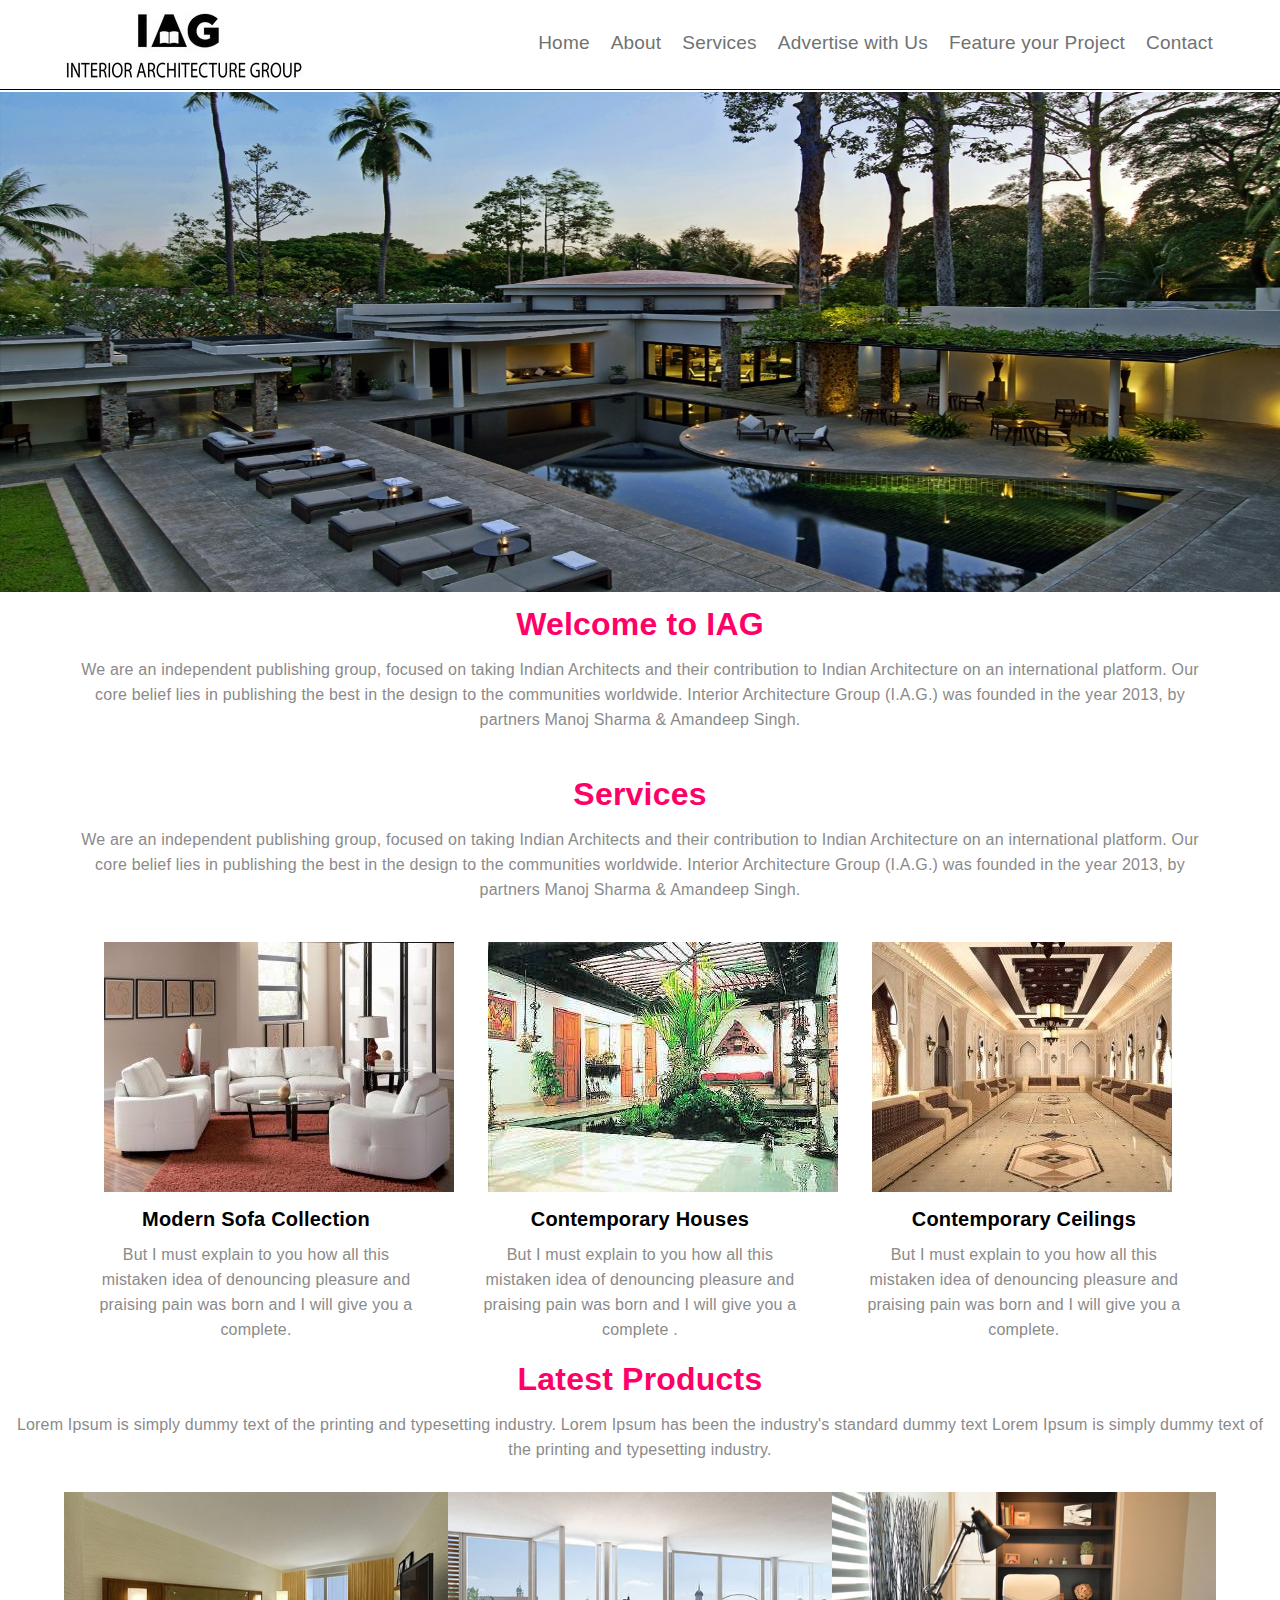
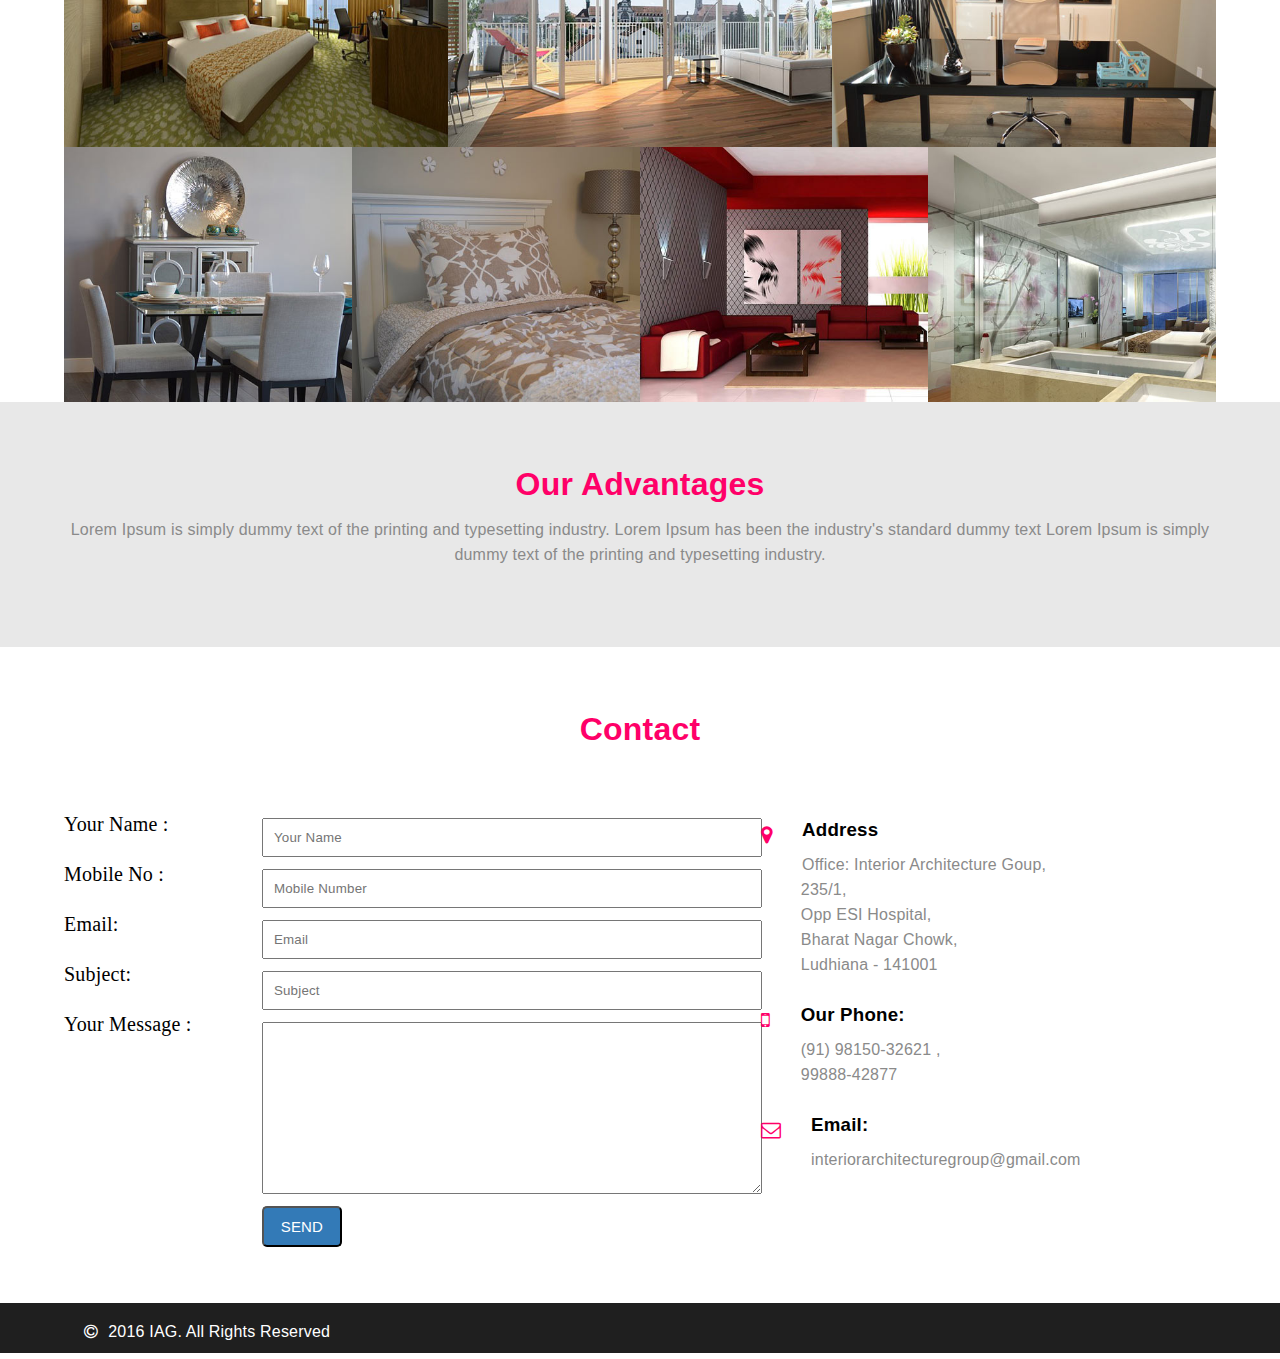
<file: IAGWebsite.html>
<html>
	<head>
		<title>Interior Architecture Group</title>
		<meta charset="UTF-8" />
		<meta name="keywords" content="web designing, web development, website designing, ui designing" />
		<meta name="description" content="we are --------------" />
		<meta name="author" content="ZCH" />
		<meta name="viewport"  content="width=device-width, initial-scale=1.0" />
		<link href="css/IAGcss.css" rel="stylesheet" type="text/css" />
		<link href="font-awesome/css/font-awesome.css" rel="stylesheet" type="text/css" />
		<link href="https://fonts.googleapis.com/css?family=Hind|Noto+Sans|Roboto" rel="stylesheet">
		<!--animate-->
		<link href="css/animate.css" rel="stylesheet" type="text/css" media="all">
		<script src="js/wow.min.js"></script>
			<script>
				 new WOW().init();
			</script>
		<!--//end-animate-->

	</head>
	<body>
		<div class="container-fluid topbar">
				<!-- Header Starts here -->
					<div class="row ">
						<div class="container headerborder">
							<div class="col-3 logo">
								<img src="images/logo_iag.jpg" />
							</div>
							<div class="col-9 Navbar">
								<ul class="dropdown">
									<li><a href="#">Home</a></li>
									<li><a href="#">About</a></li>
									<li><a href="#">Services</a></li>
									<li><a href="#">Advertise with Us</a></li>
									<li><a href="#">Feature your Project</a></li>
									<li><a href="#">Contact</a></li>
								</ul>
							</div>
						</div>
					</div>
				<!-- Header end here -->
				<!-- Slider Starts here -->
					<div class="row">
						<div class="col-12 slider">
							<img src="images/iagone.jpg" />
						</div>
					</div>
				<!-- Slider Ends here -->
				<!-- section one Starts here -->
					<div class="row">
						<div class="container">
								<div class="col-12 section_one">
									<h1>Welcome to IAG</h1>
									<p>We are an independent publishing group, focused on taking Indian Architects and their contribution to Indian Architecture on an international platform. Our core belief lies in publishing the best in the design to the communities worldwide. Interior Architecture Group (I.A.G.) was founded in the year 2013, by partners Manoj Sharma & Amandeep Singh.</p>
								</div>
						</div>
					</div>
					<div class="row">
						<div class="container">
								<div class="col-12 section_one">
									<h1>Services</h1>
									<p>We are an independent publishing group, focused on taking Indian Architects and their contribution to Indian Architecture on an international platform. Our core belief lies in publishing the best in the design to the communities worldwide. Interior Architecture Group (I.A.G.) was founded in the year 2013, by partners Manoj Sharma & Amandeep Singh.</p>
								</div>
						</div>
					</div>
				<!-- section one Ends here -->
				<!-- section two Starts here -->
					<div class="row">
						<div class="container">
								<div class="col-12 section_two">
									<div class="col-4 wow fadeInLeft animated" data-wow-delay=".5s">
										<img src="images/iag_one.jpg" />
										<h2>Modern Sofa Collection</h2>
										<p>But I must explain to you how all this mistaken idea of denouncing pleasure and praising pain was born and I will give you a complete.</p>
									</div>
									<div class="col-4 wow fadeInDown animated" data-wow-delay=".5s">
										<img src="images/iag_two.jpg" />
										<h2>Contemporary Houses</h2>
										<p>But I must explain to you how all this mistaken idea of denouncing pleasure and praising pain was born and I will give you a complete .</p>
									</div>
									<div class="col-4 wow fadeInRight animated" data-wow-delay=".5s">
										<img src="images/iag_three.jpg" />
										<h2>Contemporary Ceilings</h2>
										<p>But I must explain to you how all this mistaken idea of denouncing pleasure and praising pain was born and I will give you a complete.</p>
									</div>
								</div>
						</div>
					</div>
				<!-- section two ends here -->
				<!-- Section three Starts here -->
				<div class="row">
						
								<div class="col-12 section_three">
									<h1>Latest Products</h1>
									<p>Lorem Ipsum is simply dummy text of the printing and typesetting industry. Lorem Ipsum has been the industry's standard dummy text Lorem Ipsum is simply dummy text of the printing and typesetting industry.</p>
								</div>
						
					</div>
				<!-- Section three Ends here -->
				<!-- section four Starts here -->
					<div class="row">
						<div class="container">
								<div class="col-12 section_four">
									<div class="row">
										<div class="col-4 containerone">	
											<img src="images/pi.jpg" width="100%"/>
											<div class="overlay">
												<div class="text">
												<h1>Contrary to Popular belief</h2>
												<p>There are many variations of passages of Lorem ipsum</p>
												</div>
												<canvas id="myCanvas" width="100%" height="100%" >									
												</canvas>
												<script>
												var c = document.getElementById("myCanvas");
												var ctx = c.getContext("2d");
												ctx.moveTo(0,0);
												ctx.lineTo(0,500);
												ctx.stroke();

												</script>									</div>										</div>
										<div class="col-4 containerone">
											<img src="images/pi1.jpg" width="100%"/>
											<div class="overlay">
												<div class="text">
												<h1>Contrary to Popular belief</h2>
												<p>There are many variations of passages of Lorem ipsum</p>
												</div>
												<canvas id="myDrawings"   style="width:100%;height:100%;border:2px solid #f60">
												<script>
													var draw = document.getElementById("myDrawings");
													var a = draw.getContext("2d");
													a.MoveTo(0,0);
													a.LineTo(10,20);
													a.stroke("red");
												</script>
												</canvas>
											</div>
										</div>
										<div class="col-4 containerone">
											<img src="images/pi2.jpg" width="100%"/>
											<div class="overlay">
												<div class="text">
												<h1>Contrary to Popular belief</h2>
												<p>There are many variations of passages of Lorem ipsum</p>
												</div>
												<canvas id="myDrawings"   style="width:100%;height:100%;border:2px solid #f60">
												<script>
													var draw = document.getElementById("myDrawings");
													var a = draw.getContext("2d");
													a.MoveTo(0,0);
													a.LineTo(10,20);
													a.stroke("red");
												</script>
												</canvas>
											</div>
										</div>
									</div>
									<div class="row">
										<div class="col-3 wow fadeInUp animated" data-wow-delay=".5s" >	
											<img src="images/pi3.jpg" width="100%"/>
										</div>
										<div class="col-3 wow fadeInUp animated" data-wow-delay=".5s">
											<img src="images/pi4.jpg" width="100%"/>
										</div>
										<div class="col-3 wow fadeInUp animated" data-wow-delay=".5s">
											<img src="images/pi5.jpg" width="100%"/>						
										</div>
										<div class="col-3 wow fadeInUp animated" data-wow-delay=".5s">
											<img src="images/pi6.jpg" width="100%"/>						
										</div>
									</div>
								</div>
						</div>
					</div>
				<!-- section five ends here -->
				<div class="row">						
								<div class="col-12 section_three LatestProducts">
									<h1>Our Advantages</h1>
									<p>Lorem Ipsum is simply dummy text of the printing and typesetting industry. Lorem Ipsum has been the industry's standard dummy text Lorem Ipsum is simply dummy text of the printing and typesetting industry.</p>
								</div>						
				</div>
				<!--<div class="row">						
					<div class="col-12 section_three Slider_two">
						<div id="example1">
							<h1>Lorem Ipsum Dolor</h1>
							<p>Lorem ipsum dolor sit amet, consectetuer adipiscing elit, sed diam nonummy nibh euismod tincidunt ut laoreet dolore magna aliquam erat volutpat.</p>
							<p>Ut wisi enim ad minim veniam, quis nostrud exerci tation ullamcorper suscipit lobortis nisl ut aliquip ex ea commodo consequat.</p>
						</div>
					</div>						
				</div>
				<!-- Section five Ends here -->
				<!-- section six starts here -->
				<div class="row">
						<div class="container">
								<div class="col-12 section_six">
									<div class="row">
										<h1>Contact</h1>
									</div>
									<div class="row">
										<div class="col-2">
											<label>Your Name :</label><br><br>									
											<label>Mobile No :</label><br><br>	
											<label>Email:</label><br><br>	
											<label>Subject:</label><br><br>	
											<label>Your Message :</label><br><br>	
										</div>
										<div class="col-5">
										<input type="text" name="firstname" id="firstname" placeholder="Your Name" /><br>
											<input type="text" name="Mobileno" id="Mobileno" placeholder="Mobile Number" /><br>
										
											<input type="text" name="Email" id="Email" placeholder="Email" /><br>
										
											<input type="text" name="subject" id="subject" placeholder="Subject" /><br>
										
											<textarea rows="10">&nbsp;&nbsp;</textarea>
											<button>SEND</button>
										</div>
										<div class="col-4">
											<i class="fa fa-map-marker"></i>
											<h3> Address </h3>
											<p>Office: Interior Architecture Goup,<br>
												235/1, <br>
												Opp ESI Hospital,<br>
												Bharat Nagar Chowk,<br>
												Ludhiana - 141001
											</p>		
											<i class="fa fa-mobile"></i>
											<h3> Our Phone: </h3>
											<p>(91) 98150-32621 , <br>
												99888-42877
											</p>
											<i class="fa fa-envelope-o" aria-hidden="true"></i>
											<h3>Email: </h3>
											<p>interiorarchitecturegroup@gmail.com</p>
										</div>
										</div>
									</div>								
								</div>
								
						</div>
					</div>
				</div>
				<!-- section six ends here -->
				<!-- footer section starts here-->
					<div class="row">	
						<div class="col-12">
							<div class="container-fluid Footer">
								<div class="container">
									<div class="col-12 ">
										<p><i class="fa fa-copyright"></i>2016 IAG. All Rights Reserved</p>
									</div>
								</div>
							</div>
						</div>
					</div>
				<!-- footer section ends here -->
				
		</div>
	</body>
</html>
</file>
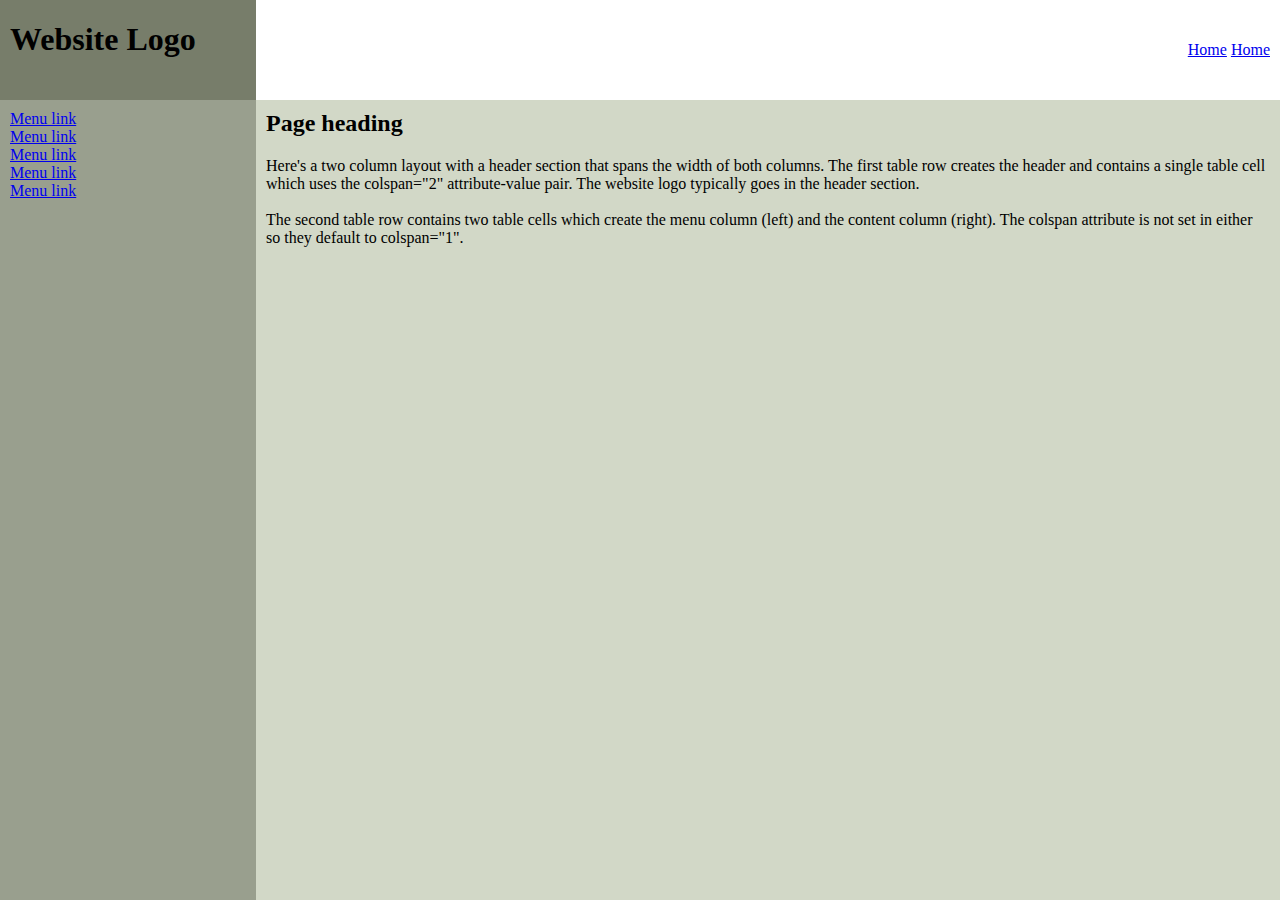
<file: Practice.html>
<!DOCTYPE HTML PUBLIC "-//W3C//DTD HTML 4.01 Transitional//EN">

<html>
<head>

<title>WEB PAGE TITLE GOES HERE</title>

</head>

<body style="margin: 0px; padding: 0px; font-family: 'Trebuchet MS',verdana;">

<table width="100%" style="height: 100%;" cellpadding="10" cellspacing="0" border="0">
<tr>

<!-- ============ HEADER SECTION ============== -->
<td  style="height: 100px;" bgcolor="#777d6a"><h1>Website Logo</h1></td><td style="text-align:right;margin-left:30px;"><a href="#">Home</a>&nbsp;<a href="#">Home</a></td></tr>

<tr>
<!-- ============ LEFT COLUMN (MENU) ============== -->
<td width="20%" valign="top" bgcolor="#999f8e">
<a href="#">Menu link</a><br>
<a href="#">Menu link</a><br>
<a href="#">Menu link</a><br>
<a href="#">Menu link</a><br>
<a href="#">Menu link</a>
</td>

<!-- ============ RIGHT COLUMN (CONTENT) ============== -->
<td width="80%" valign="top" bgcolor="#d2d8c7" >

<h2>Page heading</h2>


Here's a two column layout with a header section that spans the width of both columns. The first table row creates the header and contains a single table cell which uses the colspan="2" attribute-value pair. The website logo typically goes in the header section.<br>
<br>

The second table row contains two table cells which create the menu column (left) and the content column (right). The colspan attribute is not set in either so they default to colspan="1".</td></tr></table>
</body>

<html>
</file>
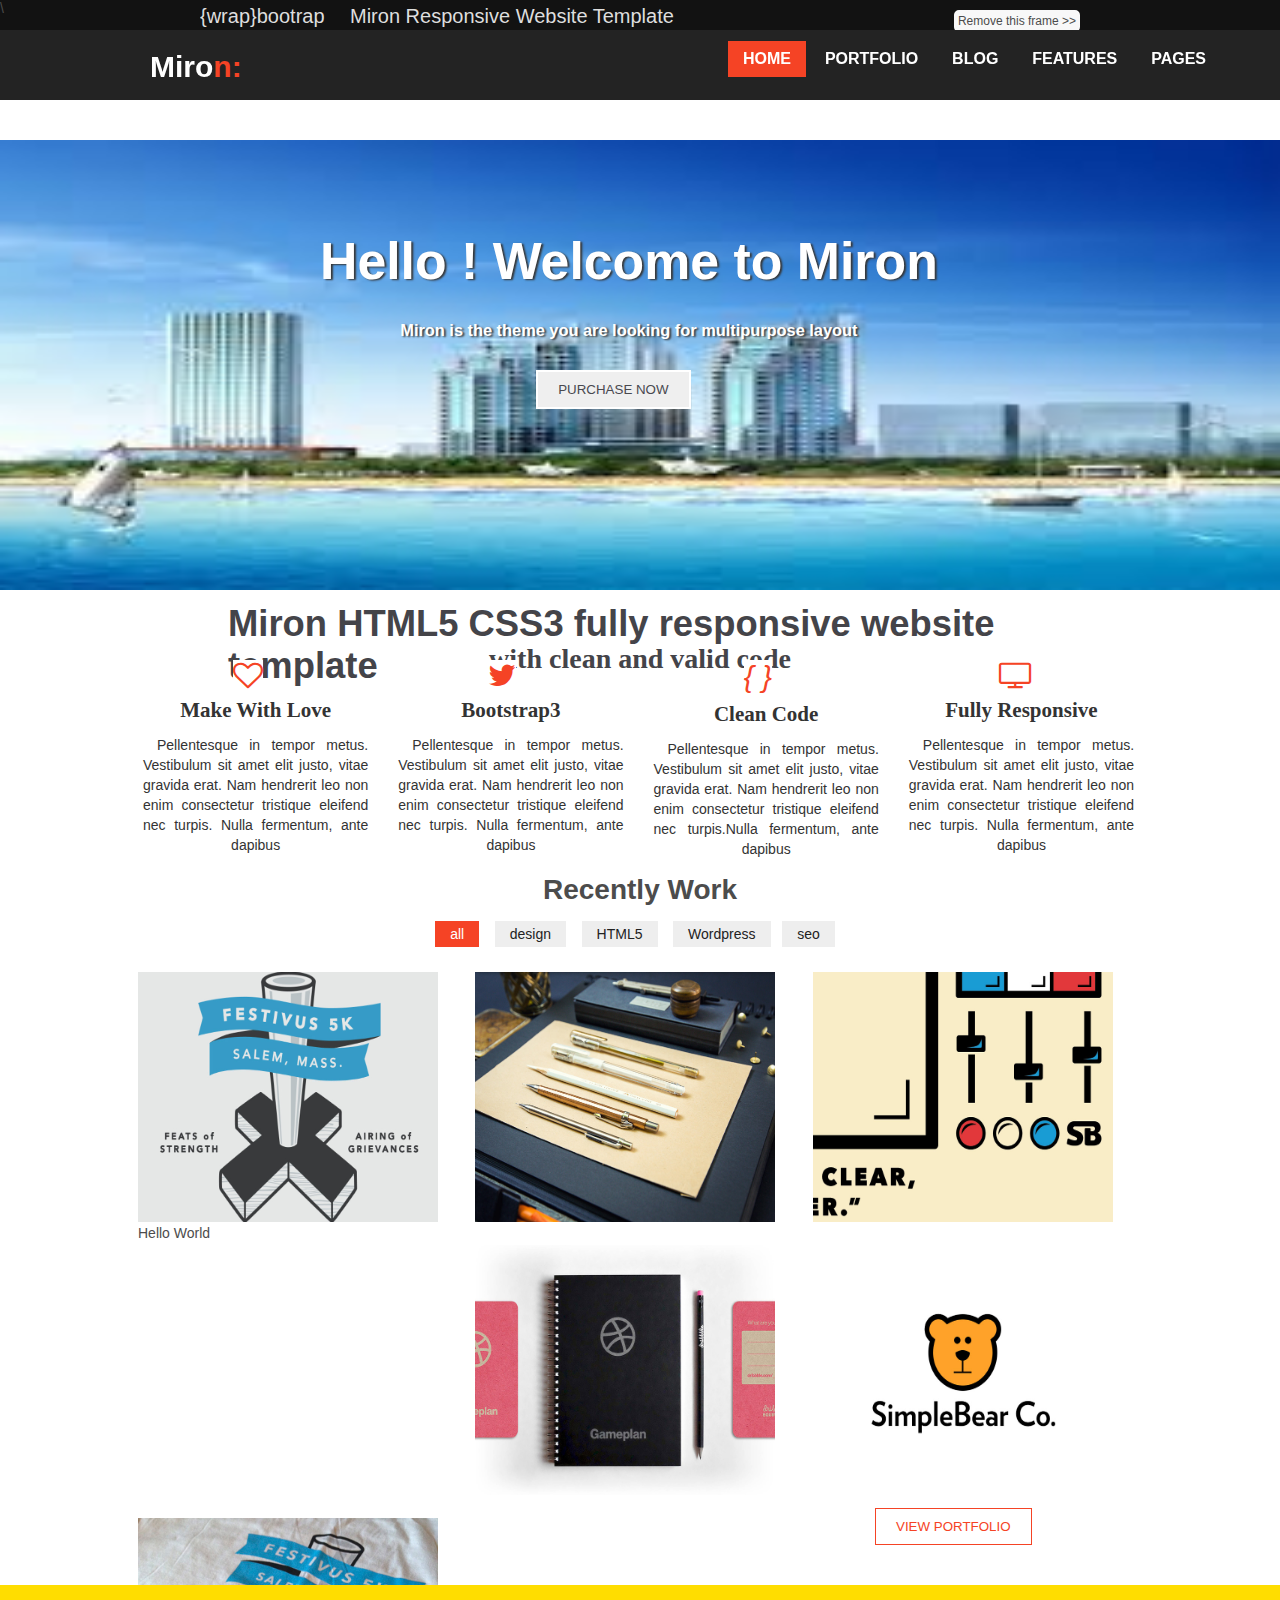
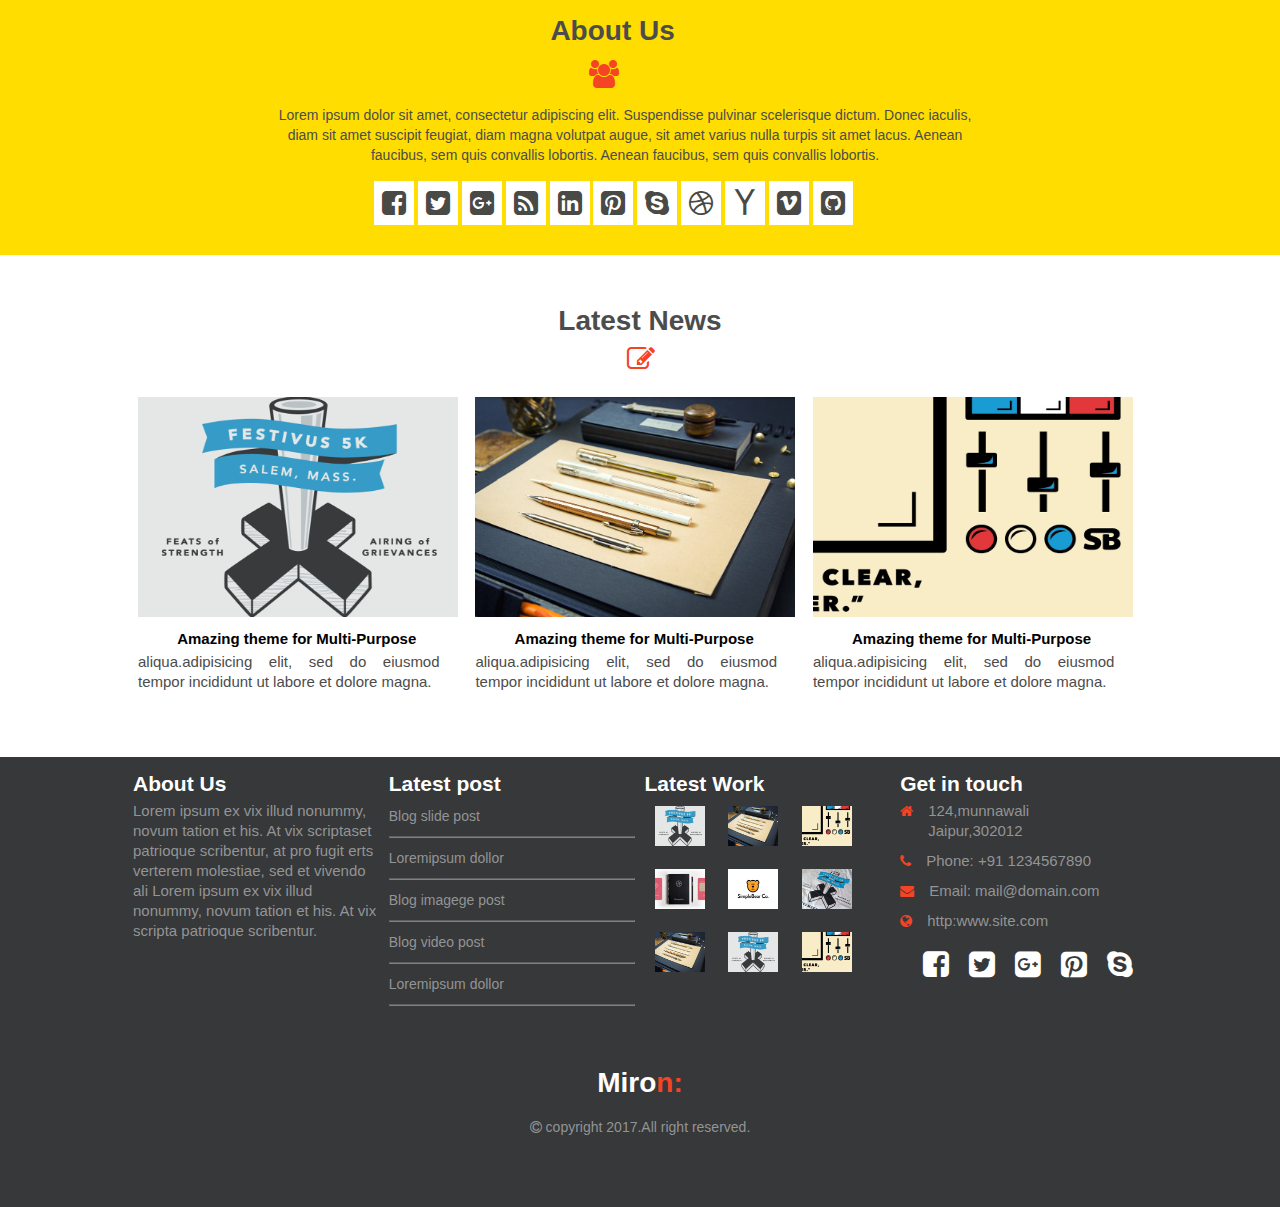
<file: sampletemplate.html>
<!DOCTYPE html>
<html>
	<head>
		<title>HTML and CSS Template</title>
		<meta charset="UTF-8" />
		<meta name="keywords" content="web designing, web development, website designing, ui designing" />
		<meta name="description" content="we are --------------" />
		<meta name="author" content="ZCH" />
		<meta name="viewport"  content="width=device-width, initial-scale=1.0" />
		<link href="css/styleone.css" rel="stylesheet" type="text/css" />
		<link href="font-awesome/css/font-awesome.css" rel="stylesheet" type="text/css" />
	</head>
	<body>
		<div class="wrapper-main">
				<div style="position:sticky;top:0;width:100%;height:30px;background-color:#121212;z-index:1">\
					<div class="topbar">
						<a href="#" class="topbar_aone">{wrap}bootrap&nbsp;&nbsp;&nbsp;&nbsp;&nbsp;&nbsp;&nbsp;&nbsp;</a><a href="#" class="topbar_atwo">Miron  Responsive Website Template</a>
						<p>Remove this frame &gt;&gt;</p>
					</div>
				</div>
				<div style="position:fixed;top:30px;width:100%;height:70px;background-color:#232323;z-index:1;">
						<div class="header">
							<div class="brand">
								<h3>Miro<span>n:</span></h3>
							</div>
							<div class="nav">
								<ul>
									<li class="navwidth"><a href="#">HOME</a></li>
									<li><a href="#">PORTFOLIO</a></li>
									<li><a href="#">BLOG</a></li>
									<li><a href="#">FEATURES</a></li>
									<li><a href="#">PAGES</a></li>							
								</ul>						
							</div>
					</div>
				</div>
				<!-- header Part Close -->
				<!-- slider start here -->
				<div class="slider">
					<div class="slider-image">
						<img src="images/slider2.jpg" alt="slider image" />
					</div>
					<div class="slider-content">
						<h2>Hello ! Welcome to Miron</h2>
						<h3> Miron is the theme you are looking for multipurpose layout </h3>
						<button><a href="#">PURCHASE NOW</a></button>
					</div>
				</div>
				<!-- section part starts here -->
				<div class="section_main">
					<div class="section_one">
						<h1>Miron HTML5 CSS3 fully responsive website template</h1>
						<h3> with clean and valid code </h3>
						<div class="articleone_div">
								<div class="article_one">
									<i class="fa fa-heart-o"></i><br>
									<h3> Make With Love </h3>
									<p>&emsp;Pellentesque in tempor metus. Vestibulum sit amet elit justo, vitae gravida erat. Nam hendrerit leo non enim consectetur
									tristique eleifend nec turpis. Nulla fermentum, ante dapibus</p>
								</div>
								<div class="article_one">
									<i class="fa fa-twitter"></i><br>
									<h3> Bootstrap3 </h3>
									<p>&emsp;Pellentesque in tempor metus. Vestibulum sit amet elit justo, vitae gravida erat. Nam hendrerit leo non enim consectetur
									tristique eleifend nec turpis. Nulla fermentum, ante dapibus</p>
								</div>
								<div class="article_one">
									<i >{&nbsp;}</i><br>
									<h3> Clean Code </h3>
								<p>&emsp;Pellentesque in tempor metus. Vestibulum sit amet elit justo, vitae gravida erat. Nam hendrerit leo non enim consectetur tristique eleifend nec turpis.Nulla fermentum, ante dapibus</p>
								</div>
								<div class="article_one">
									<i class="fa fa-tv"></i><br>
									<h3> Fully Responsive </h3>
									<p>&emsp;Pellentesque in tempor metus. Vestibulum sit amet elit justo, vitae gravida erat. Nam hendrerit leo non enim consectetur tristique eleifend nec turpis. Nulla fermentum, ante dapibus</p>
								
						</div>
						<h2> Recently Work </h2>
						<div class="articleone_divtwo"><a class="articleone_aone"  href="#" >all</a>&nbsp;&nbsp;&nbsp;&nbsp;<a href="#" class="articleone_atwo">design</a>&nbsp;&nbsp;&nbsp;&nbsp;<a href="#" class="articleone_atwo">HTML5</a>&nbsp;&nbsp;&nbsp;&nbsp;<a href="#" class="articleone_atwo">Wordpress</a>&nbsp;&nbsp;&nbsp;<a href="#" class="articleone_atwo">seo</a></div>
						<div class="articleone_divthree">
							<div class="articleone_divthreeone"><a href="#"><img src="images/work1.jpg"/></a><div class="overlay">
    <div class="text">Hello World</div>
  </div></div>
							<div class="articleone_divthreeone"><a href="#"><img src="images/work2.jpg"/></a></div>
							<div class="articleone_divthreeone"><a href="#"><img src="images/work3.jpg"/></a></div>
							
							<div class="articleone_divthreeone"><a href="#"><img src="images/work4.jpg"/></a></div>
							<div class="articleone_divthreeone"><a href="#"><img src="images/work5.jpg"/></a></div>
							<div class="articleone_divthreeone"><a href="#"><img src="images/work6.jpg"/></a></div>
						
							<button> <a href="#">VIEW PORTFOLIO </a></button>
						</div>
					 </div>						
				</div>
				<div class="section_two">
						<div class="article_two">
								<h1> About Us </h1>
								<i class="fa fa-group"></i>
								<p>Lorem ipsum dolor sit amet, consectetur adipiscing elit. Suspendisse pulvinar scelerisque dictum. Donec iaculis, diam sit amet suscipit feugiat, diam magna volutpat augue, sit amet varius nulla turpis sit amet lacus. Aenean faucibus, sem quis convallis lobortis. Aenean faucibus, sem quis convallis lobortis.</p>
								<div >
										<a href="#"><i class="fa fa-facebook-square"></i></a>
										<a href="#"><i class="fa fa-twitter-square"></i></a>
										<a href="#"><i class="fa fa-google-plus-square"></i></a>
										<a href="#"><i class="fa fa-rss-square"></i></a>
										<a href="#"><i class="fa fa-linkedin-square"></i></a>
										<a href="#"><i class="fa fa-pinterest-square"></i></a>
										<a href="#"><i class="fa fa-skype"></i></a>
										<a href="#"><i class="fa fa-dribbble"></i></a>
										<a href="#"><i class="fa fa-yahoo"></i></a>
										<a href="#"><i class="fa fa-vimeo-square"></i></a>
										<a href="#"><i class="fa fa-github-square"></i></a>										
								</div>
						</div>
				</div>
				<div class="section_three">
						<div class="article_three">
								<h1> Latest News </h1>
								<i class="fa fa-edit"></i>
								<div class="article_threediv">
										<div class="article_threedivone">
										   <img src="images/work1.jpg"/>
										   <h2>Amazing theme for Multi-Purpose</h2>
										   <p>aliqua.adipisicing elit, sed do eiusmod tempor incididunt ut labore et dolore magna.</p>
										</div>
										<div class="article_threedivone">
											<img src="images/work2.jpg"/>
											<h2>Amazing theme for Multi-Purpose</h2>
										    <p>aliqua.adipisicing elit, sed do eiusmod tempor incididunt ut labore et dolore magna.</p>
										</div>
										<div class="article_threedivone">
											<img src="images/work3.jpg"/>
											<h2>Amazing theme for Multi-Purpose</h2>
										    <p>aliqua.adipisicing elit, sed do eiusmod tempor incididunt ut labore et dolore magna.</p>
										</div>	
										
								</div>			
						</div>
				</div>
				<div class="clear"><div>
				<div class="footer">
					<div class="footer_margin">
						<div class="footer_div">
						<h3>About Us</h3>
						<p>Lorem ipsum ex vix illud nonummy, novum tation et his. At vix scriptaset patrioque scribentur, at pro fugit erts verterem molestiae, sed et vivendo ali Lorem ipsum ex vix illud nonummy, novum tation et his. At vix scripta patrioque scribentur.</p>
						
						</div>
						<div class="footer_div">
							<h3>Latest post</h3>
							<ul>
								<li><a href="#">Blog slide post</a></li><hr>
								<li><a href="#">Loremipsum dollor</a></li><hr>
								<li><a href="#">Blog imagege post</a></li><hr>
								<li><a href="#">Blog video post</a></li><hr>
								<li><a href="#">Loremipsum dollor</a></li><hr>							
							</ul>
						</div>
						<div class="footer_div">
							<h3>Latest Work</h3>
							<a href="#"><img src="images/work1.jpg" /></a>
							<a href="#"><img src="images/work2.jpg" /></a>
							<a href="#"><img src="images/work3.jpg" /></a><br>
							<a href="#"><img src="images/work4.jpg" /></a>
							<a href="#"><img src="images/work5.jpg" /></a>
							<a href="#"><img src="images/work6.jpg" /></a><br>
							<a href="#"><img src="images/work7.jpg" /></a>
							<a href="#"><img src="images/work8.jpg" /></a>
							<a href="#"><img src="images/work9.jpg" /></a>
						</div>
						<div class="footer_div">
							<h3>Get in touch</h3>
							<div class="footer_one"> <i class="fa fa-home"></i><p>124,munnawali<br>Jaipur,302012</p></div>
							<div class="footer_one"><i class="fa fa-phone"></i><p>Phone: +91 1234567890</p></div>
							<div class="footer_one"><i class="fa fa-envelope"></i><p>Email: mail@domain.com</p></div>
							<div class="footer_one"><i class="fa fa-globe"></i><p>http:www.site.com</p></div>
						</div>
								<div class="footer_two">
										<a href="#"><i class="fa fa-facebook-square"></i></a>
										<a href="#"><i class="fa fa-twitter-square"></i></a>
										<a href="#"><i class="fa fa-google-plus-square"></i></a>										
										<a href="#"><i class="fa fa-pinterest-square"></i></a>
										<a href="#"><i class="fa fa-skype"></i></a>										
										
								</div>
					</div>
					<div class="copyright">
					<h2> Miro<span>n:</span></h2>
					<p><i class="fa fa-copyright"></i> copyright 2017.All right reserved.</p>
				</div>
				</div>
				
				
				</div>
		</div>
	</body>
</html>
</file>
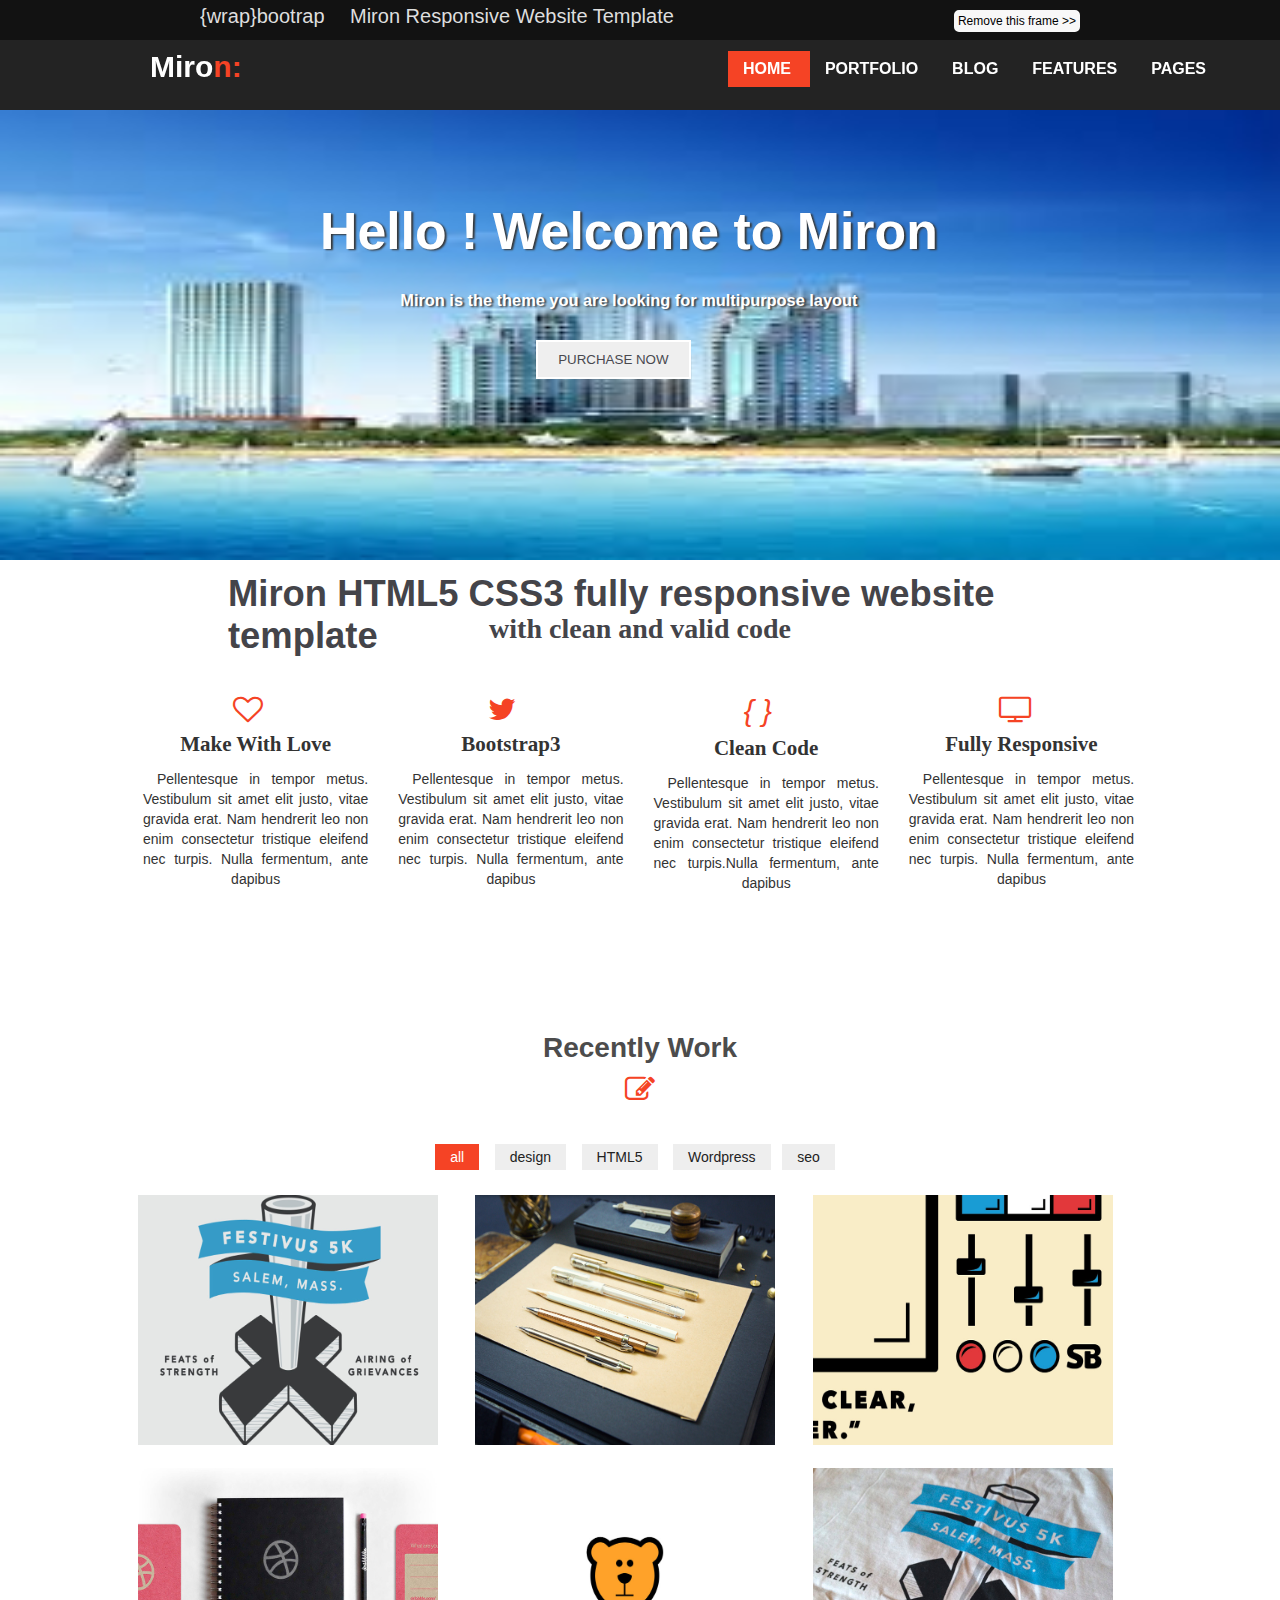
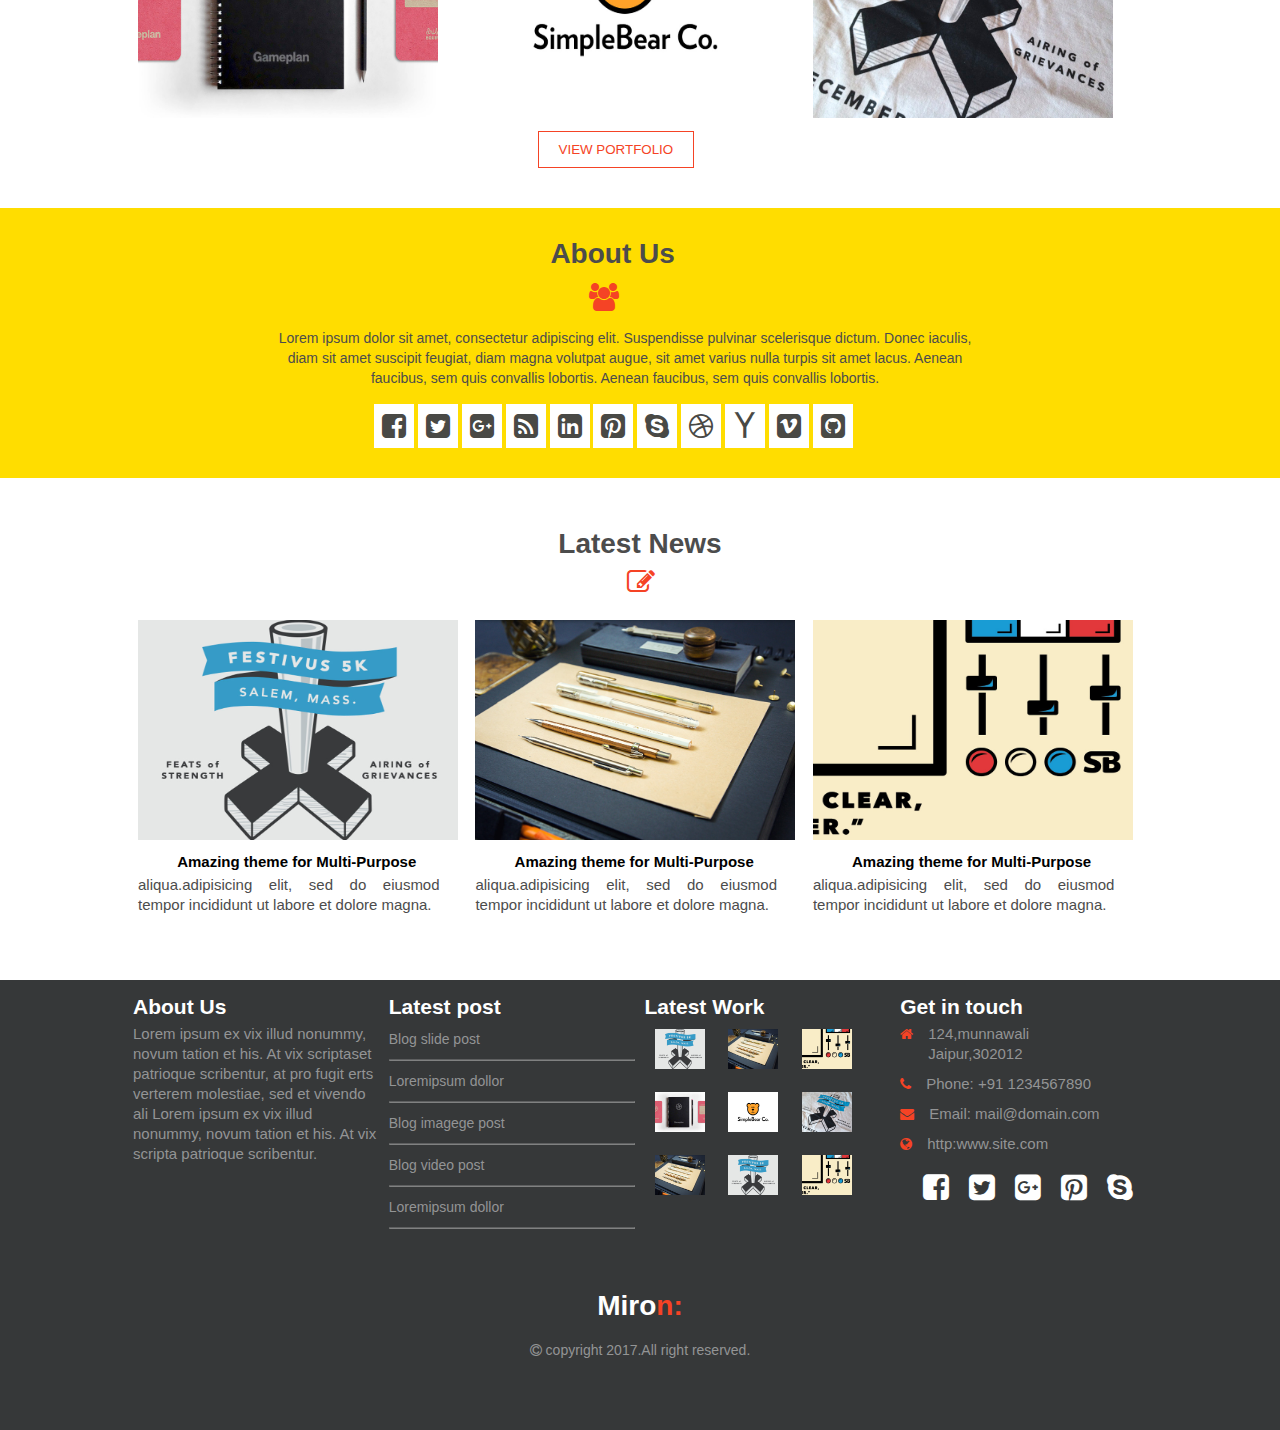
<file: Task7.html>
<!DOCTYPE html>
<html>
	<head>
		<title>HTML and CSS Template</title>
		<meta charset="UTF-8" />
		<meta name="keywords" content="web designing, web development, website designing, ui designing" />
		<meta name="description" content="we are --------------" />
		<meta name="author" content="ZCH" />
		<meta name="viewport"  content="width=device-width, initial-scale=1.0" />
		<link href="css/styleone.css" rel="stylesheet" type="text/css" />
		<link href="font-awesome/css/font-awesome.css" rel="stylesheet" type="text/css" />
	</head>
	<body>
		<div class="wrapper-main">
			<!-- Top Bar Part Start -->
				<div class="topbar_main">
					<div class="topbar">
						<a href="#" class="topbar_aone">{wrap}bootrap&nbsp;&nbsp;&nbsp;&nbsp;&nbsp;&nbsp;&nbsp;&nbsp;</a><a href="#" class="topbar_atwo">Miron  Responsive Website Template</a>
						<p><a href="#">Remove this frame &gt;&gt;</a></p>
					</div>	
				 </div>
			<!-- Top Bar Part Close -->
			<!-- Header Part Start -->
				<div class="header_main">
					<div class="header">
							<div class="brand">
								<h3><a href="#">Miro<span>n:</span></a></h3>
							</div>
							<div class="nav">
								<ul>
									<li class="navwidth"><a href="#">HOME</a>
										<ul class="dropdown">
											<li> <a href="#"  >Home - One </a></li>
											<li> <a href="#"  >Home - two </a></li>
											<li> <a href="#"  >Home - three </a></li>
											<li> <a href="#"  >Home - four </a></li>
											
										</ul>
									</li>
									<li><a href="#">PORTFOLIO</a></li>
									<li><a href="#">BLOG</a></li>
									<li><a href="#">FEATURES</a></li>
									<li><a href="#">PAGES</a>
										
									</li>							
								</ul>						
							</div>
					</div>
				</div>
				<!-- header Part Close -->
				<!-- slider start here -->
				<div class="slider">
					<div class="slider-image">
						<img src="images/slider2.jpg" alt="slider image" />
					</div>
					<div class="slider-content">
						<h2>Hello ! Welcome to Miron</h2>
						<h3> Miron is the theme you are looking for multipurpose layout </h3>
						<button><a href="#">PURCHASE NOW</a></button>
					</div>
				</div>
				<!-- section part starts here -->
				<div class="section_main">
					<div class="section_one">
						<h1>Miron HTML5 CSS3 fully responsive website template</h1>
						<h3> with clean and valid code <br><br><br></h3>
						<div class="articleone_div">
								<div class="article_one">
									<i class="fa fa-heart-o"></i><br>
									<h3> Make With Love </h3>
									<p>&emsp;Pellentesque in tempor metus. Vestibulum sit amet elit justo, vitae gravida erat. Nam hendrerit leo non enim consectetur
									tristique eleifend nec turpis. Nulla fermentum, ante dapibus</p>
								</div>
								<div class="article_one">
									<i class="fa fa-twitter"></i><br>
									<h3> Bootstrap3 </h3>
									<p>&emsp;Pellentesque in tempor metus. Vestibulum sit amet elit justo, vitae gravida erat. Nam hendrerit leo non enim consectetur
									tristique eleifend nec turpis. Nulla fermentum, ante dapibus</p>
								</div>
								<div class="article_one">
									<i >{&nbsp;}</i><br>
									<h3> Clean Code </h3>
								<p>&emsp;Pellentesque in tempor metus. Vestibulum sit amet elit justo, vitae gravida erat. Nam hendrerit leo non enim consectetur tristique eleifend nec turpis.Nulla fermentum, ante dapibus</p>
								</div>
								<div class="article_one">
									<i class="fa fa-tv"></i><br>
									<h3> Fully Responsive </h3>
									<p>&emsp;Pellentesque in tempor metus. Vestibulum sit amet elit justo, vitae gravida erat. Nam hendrerit leo non enim consectetur tristique eleifend nec turpis. Nulla fermentum, ante dapibus</p>
								
						<br><br><br><br><br><br><br><br></div>
						<h2> Recently Work <br><i class="fa fa-edit"></i><br><br></h2>
						<div class="articleone_divtwo"><a class="articleone_aone"  href="#" >all</a>&nbsp;&nbsp;&nbsp;&nbsp;<a href="#" class="articleone_atwo">design</a>&nbsp;&nbsp;&nbsp;&nbsp;<a href="#" class="articleone_atwo">HTML5</a>&nbsp;&nbsp;&nbsp;&nbsp;<a href="#" class="articleone_atwo">Wordpress</a>&nbsp;&nbsp;&nbsp;<a href="#" class="articleone_atwo">seo</a></div>
						<div class="articleone_divthree">
							<div class="articleone_divthreeone"><a href="#"><img src="images/work1.jpg"/></a></div>
							<div class="articleone_divthreeone"><a href="#"><img src="images/work2.jpg"/></a></div>
							<div class="articleone_divthreeone"><a href="#"><img src="images/work3.jpg"/></a></div>
							
							<div class="articleone_divthreeone"><a href="#"><img src="images/work4.jpg"/></a></div>
							<div class="articleone_divthreeone"><a href="#"><img src="images/work5.jpg"/></a></div>
							<div class="articleone_divthreeone"><a href="#"><img src="images/work6.jpg"/></a></div>
						
							<button> <a href="#">VIEW PORTFOLIO </a></button>
						</div>
					 </div>						
				</div>
				<div class="section_two">
						<div class="article_two">
								<h1> About Us </h1>
								<i class="fa fa-group"></i>
								<p>Lorem ipsum dolor sit amet, consectetur adipiscing elit. Suspendisse pulvinar scelerisque dictum. Donec iaculis, diam sit amet suscipit feugiat, diam magna volutpat augue, sit amet varius nulla turpis sit amet lacus. Aenean faucibus, sem quis convallis lobortis. Aenean faucibus, sem quis convallis lobortis.</p>
								<div >
										<a href="#"  data-tooltip="I am a tooltip"><i class="fa fa-facebook-square"></i></a>
										<a href="#"><i class="fa fa-twitter-square"></i></a>
										<a href="#"><i class="fa fa-google-plus-square"></i></a>
										<a href="#"><i class="fa fa-rss-square"></i></a>
										<a href="#"><i class="fa fa-linkedin-square"></i></a>
										<a href="#"><i class="fa fa-pinterest-square"></i></a>
										<a href="#"><i class="fa fa-skype"></i></a>
										<a href="#"><i class="fa fa-dribbble"></i></a>
										<a href="#"><i class="fa fa-yahoo"></i></a>
										<a href="#"><i class="fa fa-vimeo-square"></i></a>
										<a href="#"><i class="fa fa-github-square"></i></a>										
								</div>
						</div>
				</div>
				<div class="section_three">
						<div class="article_three">
								<h1> Latest News </h1>
								<i class="fa fa-edit"></i>
								<div class="article_threediv">
										<div class="article_threedivone">
										   <a href="#"><img src="images/work1.jpg"/></a>
										   <h2>Amazing theme for Multi-Purpose</h2>
										   <p>aliqua.adipisicing elit, sed do eiusmod tempor incididunt ut labore et dolore magna.</p>
										</div>
										<div class="article_threedivone">
											<a href="#"><img src="images/work2.jpg"/></a>
											<h2>Amazing theme for Multi-Purpose</h2>
										    <p>aliqua.adipisicing elit, sed do eiusmod tempor incididunt ut labore et dolore magna.</p>
										</div>
										<div class="article_threedivone">
											<a href="#"><img src="images/work3.jpg"/></a>
											<h2>Amazing theme for Multi-Purpose</h2>
										    <p>aliqua.adipisicing elit, sed do eiusmod tempor incididunt ut labore et dolore magna.</p>
										</div>	
										
								</div>			
						</div>
				</div>
				<div class="clear"><div>
				<div class="footer">
					<div class="footer_margin">
						<div class="footer_div">
						<h3>About Us</h3>
						<p>Lorem ipsum ex vix illud nonummy, novum tation et his. At vix scriptaset patrioque scribentur, at pro fugit erts verterem molestiae, sed et vivendo ali Lorem ipsum ex vix illud nonummy, novum tation et his. At vix scripta patrioque scribentur.</p>
						
						</div>
						<div class="footer_div">
							<h3>Latest post</h3>
							<ul>
								<li><a href="#">Blog slide post</a></li><hr>
								<li><a href="#">Loremipsum dollor</a></li><hr>
								<li><a href="#">Blog imagege post</a></li><hr>
								<li><a href="#">Blog video post</a></li><hr>
								<li><a href="#">Loremipsum dollor</a></li><hr>							
							</ul>
						</div>
						<div class="footer_div">
							<h3>Latest Work</h3>
							<a href="#"><img src="images/work1.jpg" /></a>
							<a href="#"><img src="images/work2.jpg" /></a>
							<a href="#"><img src="images/work3.jpg" /></a><br>
							<a href="#"><img src="images/work4.jpg" /></a>
							<a href="#"><img src="images/work5.jpg" /></a>
							<a href="#"><img src="images/work6.jpg" /></a><br>
							<a href="#"><img src="images/work7.jpg" /></a>
							<a href="#"><img src="images/work8.jpg" /></a>
							<a href="#"><img src="images/work9.jpg" /></a>
						</div>
						<div class="footer_div">
							<h3>Get in touch</h3>
							<div class="footer_one"> <i class="fa fa-home"></i><p>124,munnawali<br>Jaipur,302012</p></div>
							<div class="footer_one"><i class="fa fa-phone"></i><p>Phone: +91 1234567890</p></div>
							<div class="footer_one"><i class="fa fa-envelope"></i><p>Email: mail@domain.com</p></div>
							<div class="footer_one"><i class="fa fa-globe"></i><p>http:www.site.com</p></div>
						</div>
								<div class="footer_two">
										<a href="#"><i class="fa fa-facebook-square"></i></a>
										<a href="#"><i class="fa fa-twitter-square"></i></a>
										<a href="#"><i class="fa fa-google-plus-square"></i></a>										
										<a href="#"><i class="fa fa-pinterest-square"></i></a>
										<a href="#"><i class="fa fa-skype"></i></a>										
										
								</div>
					</div>
					<div class="copyright">
					<h2> Miro<span>n:</span></h2>
					<p><i class="fa fa-copyright"></i> copyright 2017.All right reserved.</p>
				</div>
				</div>
				
				
				</div>
		</div>
	</body>
</html>
</file>
<file: css/IAGcss.css>
*{
					padding:0; 
					margin:0;
					box-sizing:border-box;
					letter-spacing:0.2px;
					}
			body{
				
				font-family: arial;
				line-height:25px;
			}
		.container{
					width:90%;
					margin:0 auto;
					
					}
  .container-fluid{
					width:100%;
					
					}
	   .row::after{
					clear:both;
					}
	[class*="col-"]{
				float:left;				
					}
		
			.col-1 {width: 8.33%}
			.col-2 {width: 16.66%}
			.col-3 {width: 25%}
			.col-4 {width: 33.33%}
			.col-5 {width: 41.66%}
			.col-6 {width: 50%}
			.col-7 {width: 58.33%}
			.col-8 {width: 66.66%}
			.col-9 {width: 75%}
			.col-10 {width: 83.33%}
			.col-11 {width: 91.66%}
			.col-12 {width: 100%}
			ul{list-style-type:none}
			a{text-decoration:none}

.topbar{
	height:90px;
	border-bottom:1px solid #000;
}
.logo img{
		padding:12px 0;
		position:sticky;
		top:10px;
	
	}
.Navbar ul{
			float:right;
			padding:30px 0;
			}
.Navbar ul li{
			float:left;						
			margin-left:15px;									
						}
.Navbar ul li a{
						color:#707272;
						font-size:19px;
						padding:3px;
						}
.Navbar ul li a:hover {color:#FF5F68;}
.slider img{
			width:100%;
			height:500px;
			
}
.section_one{ 
				
}
.section_one h1,.section_three h1{
		margin:20px 10px;;
		font-size:#30px;
		color:#FF0068;
		text-align:center;
}
.section_one p{
		margin:20px 0px 30px 0px;
		font-size:#20px;
		color:#8A8A8A;
		text-align:center;
}
.section_two{}
.section_two img{
	margin-left:20px;
	padding:10px 20px 10px 20px;
}
.section_two h2{
	padding:5px;
	font-size:20px;
	color:#000;
	text-align:center;
}
.section_two p{
	padding:5px 30px 5px 30px;
	font-size:16px;
	color:#8A8A8A;
	text-align:center;
}

.section_three p{
	margin:20px 10px 30px 10px;
		font-size:#20px;
		color:#8A8A8A;
		text-align:center;
}
.section_four img{}
.LatestProducts{
	padding:50px;
	background-color:#E8E8E8;
}
.containerone {
	  position: relative;				  
 }
 .overlay {
	  position: absolute;
	  top: 0;				  
	  height: 100%;
	  width: 100%;
	  opacity: 0;
	  transition: .5s ease;
	  background-color:RGBA(0,0,0,0.2);
	}

.containerone:hover .overlay {
				  opacity: 1 ;
				  width:100%;
				  height:100%
				}

.text h1{
	  color: #FFF;
	  font-size: 22px;
	  position: absolute;
	  top: 40%;
	  left:18%;
	  font-weight:500;
	}
.text p{
	  color: #FFF;
	  font-size: 15px;
	  position: absolute;
	  top: 50%;
	  padding: 0 80px;	  
	}
.Slider_two{}
.Slider_two{
	background-image:url("images/bg1.jpg");
}
.section_six{}
.section_six h1{
		margin:70px 10px;;
		font-size:#30px;
		color:#FF0068;
		text-align:center;
}
.section_six label{ 
	 
	 font-family:bold;
	 font-size:20px;
}
.section_six input{
	 width:500px;
	 padding:10px;
	 margin:6px;
	 
}
.section_six button{
	 width:80px;
	 padding:10px;
	 margin:6px;
	 background:#337AB7;
	 color:#FFF;
	 font-size:15px;
	 border-radius:5px;
}
.section_six button:hover{
		background:#82B541;
		border:1px solid #000;
}
.section_six textarea{
	 width:500px;
	  padding:10px;
	 margin:6px;
	 
}
.section_six i{
	 color:#FF0068;
	 font-size:20px;
	 padding:3px 20px 10px 15px;
	 float:left;
	 
}

.section_six p{
	color:#8A8A8A;	
	padding:10px 10px 10px 45px;
	margin:0px 0px 10px 20px;
}
.section_six h3{		
	padding:5px 0px 0px 45px;
	margin:0px 0px 0px 20px;
}


.Footer{
	background-color:#1F1F1F;
	margin-top:50px;
	height:50px;
}
.Footer p,i {
	color:#FFF;	
	margin:10px;
}
</file>
<file: css/styleone.css>
*{margin:0; padding:0}
body{font-family:ubuntu, sans-serif, arial; color:#4C4C4C; font-size:14px;}
ul{list-style-type:none}
a{text-decoration:none}

.topbar_main{position:fixed;top:0;width:100%;height:40px;background-color:#121212;z-index:1 }
/* topbar starts here */
.topbar{width:70%;margin:0 auto; font-size:20px;padding:10px 15px;z-index:1;position:sticky;height:20px;}
.topbar p{border:2px solid #F8F8F8;border-radius:5px;background-color:#F8F8F8;font-size:12px;padding:2px;position:fixed;top:10px;right:200px;z-index:1;}
.topbar p a{color:#000}
.topbar_aone{background-color:#121212;color:#DEDEDE;position:fixed;top:5px;left:200px;z-index:1;}
.topbar_atwo{background-color:#121212;color:#DEDEDE;position:fixed;top:5px;left:350px;z-index:1}
.topbar a:hover{text-decoration:underline;}
/* topbar ends here*/
.header_main{position:fixed;top:40px;width:100%;height:70px;background-color:#232323;z-index:1;}
.header{background-color:#232323;width:80%;margin:0 auto;z-index:1}
.brand{background-color:#232323;position:fixed;top:30px;left:150px;}
.brand h3{background-color:#232323;color:#FFFFFF;font-size:30px;position:fixed;top:50px;left:150px;z-index:1}
.brand h3 a{color:#FFFFFF;}
.brand h3 span{background-color:#232323;color:#F54325;position:fixed;top:50px;left:2123x;z-index:1}
.nav{background-color:#232323;width:70%; float:left;z-index:1:position:fixed;}
.nav ul{position:relative;top:20px;left:600px;z-index:1;}
.nav ul li{display:inline; padding:10px 15px;z-index:1}
.nav ul li a{color:#FFFFFF; font-weight:700; font-size:16px}
/* nav dropdowns starts here */
.dropdown ul{background-color:#F54325;color:#FFF;position:absolute;top:50px;left:10px;;color:#fff;background-color:red;height:30px;clear:left;display:block;}
.dropdown li a{display:block; color:#fff; text-decoration:none; font-size:19px; padding:15px 15px 10px 15px;}

/* nav dropdowns ends here */
.slider{position:relative;top:110px;}
.slider img{width:100%;height:450px;}
.slider-content{position:absolute; top:20%; left: 25%}
.slider-content h2{font-size:3.7em; color:#fff; text-shadow:2px 1px 2px #363636; }
.slider-content h3{color:#fff; text-shadow:2px 1px 2px #363636;text-align:center;margin:30px 0; }
.slider-content button{border:2px solid #fff;padding:10px 20px 10px 20px;align:center;margin-left:35%;}
.slider-content button a{color:#48494F;}
.slider-content button:hover{background-color: #fff;}
.section_main{}
.section_one{width:80%;margin:0 auto;position:relative;}
.section_one h1{color:#444449;position:absolute;top:120px;left:100px;font-size:2.6em;}
.section_one h3{color:#444449;position:relative;top:160px;font-size:2em;text-align:center;font-family:narrow;}
.articleone_div{position:relative;top:120px;}
.article_one{width:22%;float:left;padding:15px;}
.article_one i{background-color:#fff;text-align:center;font-size:30px;color:#F54325;position:relative;top:10px;left:40%;}
.article_one h3{color:#333333;font-size:1.5em;top:18px;text-align:center}
.article_one p{color:#333333;position:relative;top:30px;text-align: justify;text-align-last: center;line-height:20px;}

.section_main h2{clear:left;position:relative;top:30px;font-size:2em;text-align:center;}
.section_main h2 i{clear:left;position:relative;top:10px;font-size:30px;text-align:center;color:#F54325}
.articleone_divtwo{width:40%;margin:0 auto;position:relative;top:50px;}
.articleone_divtwo a:hover{background-color:#F54325}
.articleone_atwo{height:20px;padding:5px 15px 5px 15px;background-color:#EEEEEE;color:#222}
.articleone_aone{height:20px;padding:5px 15px 5px 15px;background-color:#F54325;color:#fff;}
.articleone_divthree{position:relative;top:70px;}
.articleone_divthreeone{width:31%;float:left;padding:10px;}
.articleone_divthreeone img{width:300px;height:250px;}

.articleone_divthree button{background-color:#fff;color:#F54325;border:1px solid #F54325;padding:10px 20px 10px 20px;align:center;margin-left:40%;}
.articleone_divthree button a{color:#F54325}
.section_one button:hover{background-color:#F54325;color:#FFF;}
.section_one a:hover{color:#FFF;}
.section_two{background-color:#FFDD00;height:270px;position:relative;top:230px;}
.section_two h1{text-align:center;position:absolute;top:30px;left:43%;}
.section_two i{position:absolute;top:75px;left:46%;color:#F54325;font-size:2em;}
.section_two p{position:absolute;top:120px;left:270px;right:300px;text-align:center;line-height:20px;}
.article_two div{width:40%;margin:0 auto;;height:40px;position:absolute;top:65%;left:30%;}
.article_two div i{color:#494945;font-size:2em;position:relative;top:20px;left:-10px;padding:8px;background-color:#fff;}
.article_two div i:hover{background-color:#F54325;color:#FFF;}
.section_three{position:relative;top:280px;}
.article_three h1{text-align:center;font-size:2em}
.article_three i{text-align:center;font-size:2em;color:#F54325;position:absolute;top:40px;left:49%;}
.article_three h2{text-align:center;font-size:1em}
.article_threediv{width:80%;margin:0 auto;position:relative;top:50px;}
.article_threedivone{width:31%;float:left;padding:10px;}
.article_threedivone img{width:320px;height:220px;}
.article_threedivone img{width:320px;height:220px;}
.articleone_divthreeone a:hover{background-color:#F54325;width:100%}
.article_threedivone h2{position:relative;top:10px;font-size:15px;color:#000}
.article_threedivone p{position:relative;top:15px;font-size:15px;text-align:justify;line-height:20px;width:95%}
.clear{clear:left;}
.footer{background-color:#363839;height:450px;position:relative;top:400px;}
.footer_margin{width:80%;margin:0 auto;}
.footer_div{width:24%;float:left;padding:5px;}
.footer_div img{width:50px;height:40px;padding:0 10px;margin-top:20px;}
.footer_div h3{position:relative;top:10px;font-size:1.5em;color:#fff}
.footer_div p{position:relative;top:15px;font-size:15px;text-align:left;color:#939495;line-height:20px;}
.footer_div ul{margin-top:10px;}
.footer_div ul li{color:#fff;padding:12px 0;}
.footer_div a{color:#939495;}
.footer_div hr{opacity:0.4}
.footer_div li a:hover{color:#F54325}
.footer_one{clear:left;}
.footer_one i{color:#F54325;float:left;position:relative;top:18px;}
.footer_one p{float:left;position:relative;top:10px;left:10px;margin:5px;}
.footer_two i{position:relative;top:10px;left:20px;color:#fff;font-size:30px;padding:8px}
.copyright{width:80%;margin:0 auto;margin-top:60px;}
.copyright h2{color:#fff}
.copyright h2 span{color:#F54325}
.copyright p{text-align:center;margin-top:50px;color:#939495}
.fixed{position:fixed;:top:20px;left:20px;height:300px;background-color:#f9f}
.navwidth{height:200px;background:#F54325;}
.nav .dropdown{display:none; position:absolute; top:30px; left:-40px; background-color:#f60;}
.dropdown{display:none; position:absolute; top:30px;  background-color:#f60;text-absolute:center;}
.nav .dropdown li a{color:#000}
.nav li:hover .dropdown{display:block}
</file>
